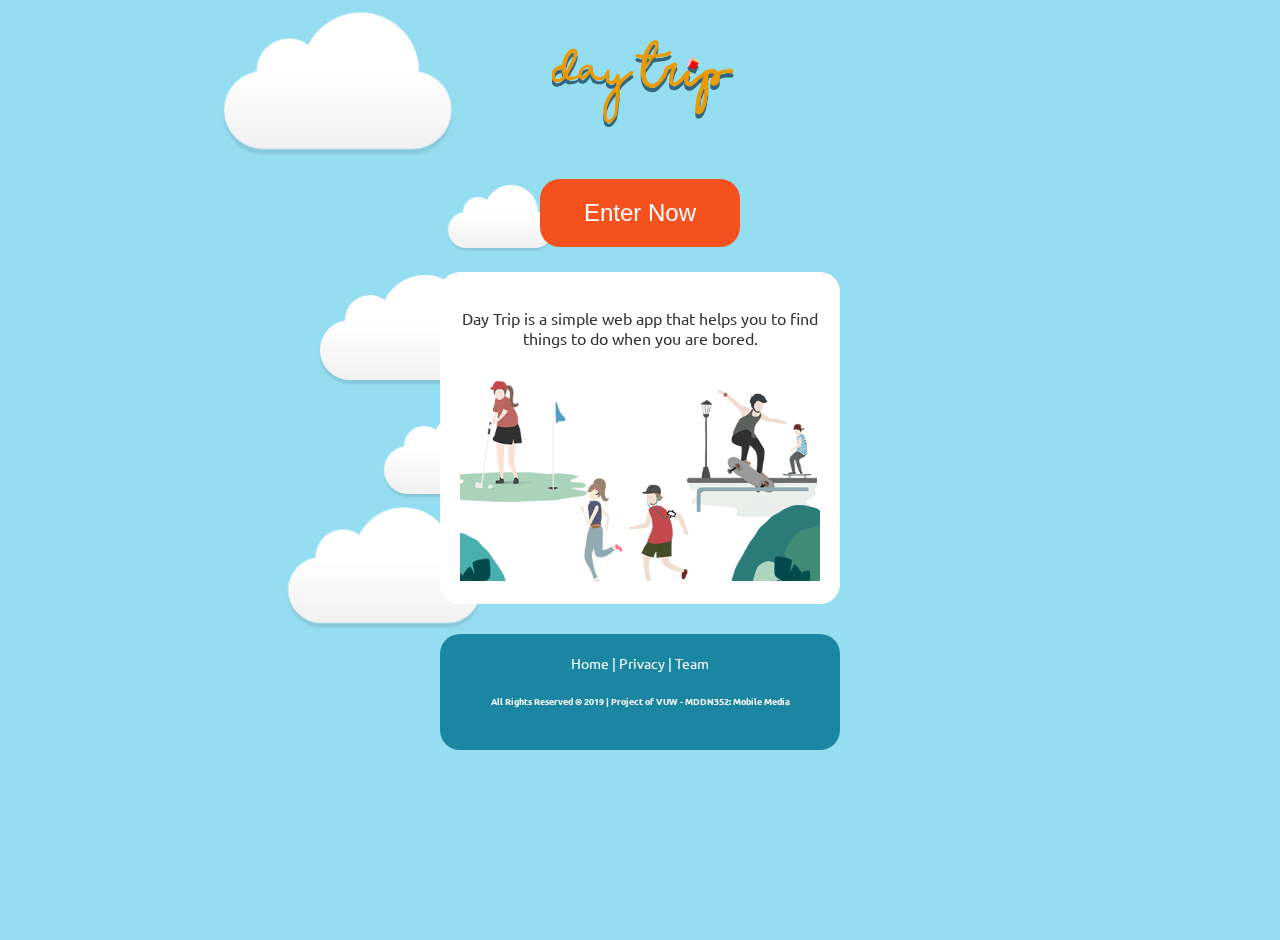
<file: index.html>
<!DOCTYPE html>
<html> 


<head>
 
	<meta charset="utf-8">
    <meta name="viewport" content="width=device-width, initial-scale=1.0">

  <title>DAY TRIP</title>

<link href="https://fonts.googleapis.com/css?family=Ubuntu:400,700&display=swap" rel="stylesheet">
  <link rel="stylesheet" href="style2.css">
  <link rel="stylesheet" href="style.css">
  <script src="script2.js"></script>
</head>

<body>
<!-- Background Animation -->
<div id="background-wrap">

    <div class="x1">
        <div class="cloud"></div>
    </div>

    <div class="x2">
        <div class="cloud"></div>
    </div>

    <div class="x3">
        <div class="cloud"></div>
    </div>

    <div class="x4">
        <div class="cloud"></div>
    </div>

    <div class="x5">
        <div class="cloud"></div>
    </div>
	
</div>

<!-- Background Animation Finish -->

<div id="title">

 <center>  <a href="index.html"> <h1> <img src="img/logo.png" width="200px" height="87px"> </h1></a>  </center>
 
 </div>

 <div id = "select">

 <center> 

<a href="index2.html"> <button class="button" style="vertical-align:middle"> Enter Now </button> </a>

 
 <div class="column">
 <p> Day Trip is a simple web app that helps you to find things to do when you are bored.  </p>
 <img src="img/animation.gif" width="100%" height="100%">
 

 
 
 </center>
</div>

 

</div>


 <center> 
<div class="footer">

<div class="navbar">
  <a href="index.html" class="active">Home</a><ui> |</ui>
  <a href="privacypolicy.html" class="active">Privacy</a><ui> |</ui>
  <a href="team.html"class="active">Team</a>
</div>
  <h6>All Rights Reserved © 2019 | Project of VUW - MDDN352: Mobile Media  </h6>
  
</div>

   </center>

 
</div>  
</body>

</html>
</file>
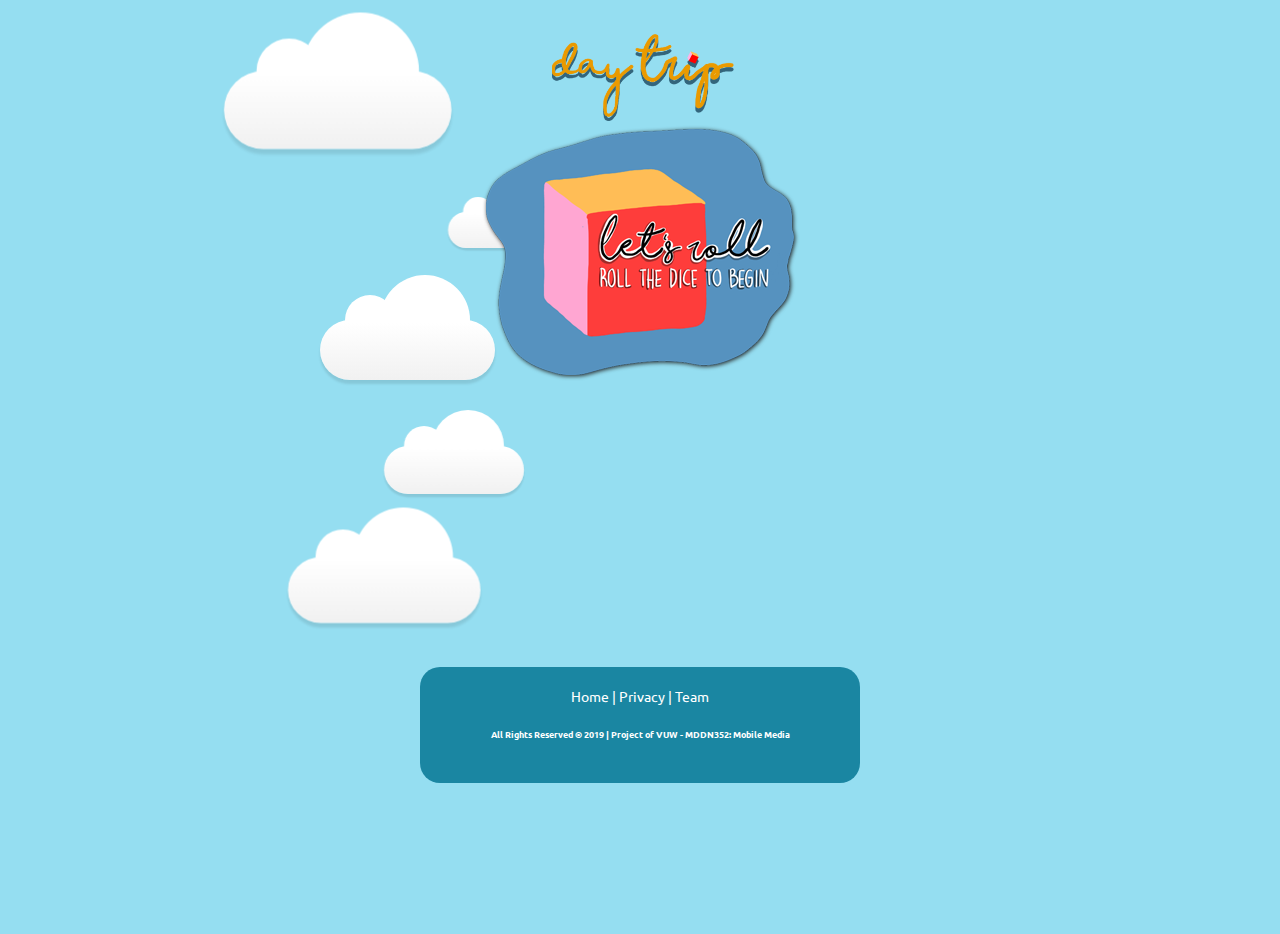
<file: index2.html>
<!DOCTYPE html>
<html> 


<head>
  <meta charset="utf-8">

  <title>DAY TRIP DICE ROLL</title>
  <meta name="viewport" content="width=device-width, initial-scale=1.0">

  <link href="https://fonts.googleapis.com/css?family=Ubuntu:400,700&display=swap" rel="stylesheet">

  <link rel="stylesheet" href="style2.css">
  <script src="script2.js"></script>
  
</head>

<body>
<center>  <a href="index.html"> <h1> <img src="img/logo.png" width="200px" height="87px"> </h1></a>  </center>
  <!-- Background Animation -->

  <div id="background-wrap">
    <div class="x1">
      <div class="cloud"></div>
    </div>

    <div class="x2">
      <div class="cloud"></div>
    </div>

    <div class="x3">
      <div class="cloud"></div>
    </div>

    <div class="x4">
      <div class="cloud"></div>
    </div>

    <div class="x5">
      <div class="cloud"></div>
    </div>
  </div>
  <!-- Background Animation Finish -->
 
  <div id="fb-root"></div>
  <script async defer crossorigin="anonymous" src="https://connect.facebook.net/en_GB/sdk.js#xfbml=1&version=v3.3&appId=314011689268819&autoLogAppEvents=1"></script>

  
  

  <div id="button">

   <button class = "map_button" onClick="showMap();"> 

    <img src="img/mapmark.png"> </button>

    <a href="https://www.facebook.com/sharer/sharer.php?u=https%3A%2F%2Fmitchellbarclay.github.io%2Fpro3%2Findex.html&amp;src=sdkpreparse" target="popup" 
    onclick="window.open('https://www.facebook.com/sharer/sharer.php?u=https%3A%2F%2Fmitchellbarclay.github.io%2Fpro3%2Findex.html&amp;src=sdkpreparse','popup','width=600,height=600'); return false;"><button class = "facebook_button"><img src="img/facebook.png"></button></a>

  </div>


  <div id = "dice" >
    <img src="img/preroll.png" id ="diceImg" onClick="rollDice();newSrc();">

  </div>

  <div id = "description">

    <h2 id="title"> Category </h2>

  </div>

  <div id = "block">

  </div>



  <div id="map">
    <iframe src="" width="300" height="400" frameborder="0" style="border:0" allowfullscreen id="MyFrame"></iframe>
    <br>

  </div>








  <br></br>
  <br></br>
  <br></br>
  <br></br>
  <br></br>
  <br></br>
  <br></br>
  <br></br>
  <br></br>
  <br></br>
  <br></br>
  <br></br>

  <center> 
    <div class="footer">

      <div class="navbar">
        <a href="index.html" class="active">Home</a><ui> |</ui>
        <a href="privacypolicy.html" class="active">Privacy</a><ui> |</ui>
        <a href="team.html"class="active">Team</a>
      </div>
      <h6>All Rights Reserved © 2019 | Project of VUW - MDDN352: Mobile Media  </h6>

    </div>
  </center>

  

</body>

</html>
</file>
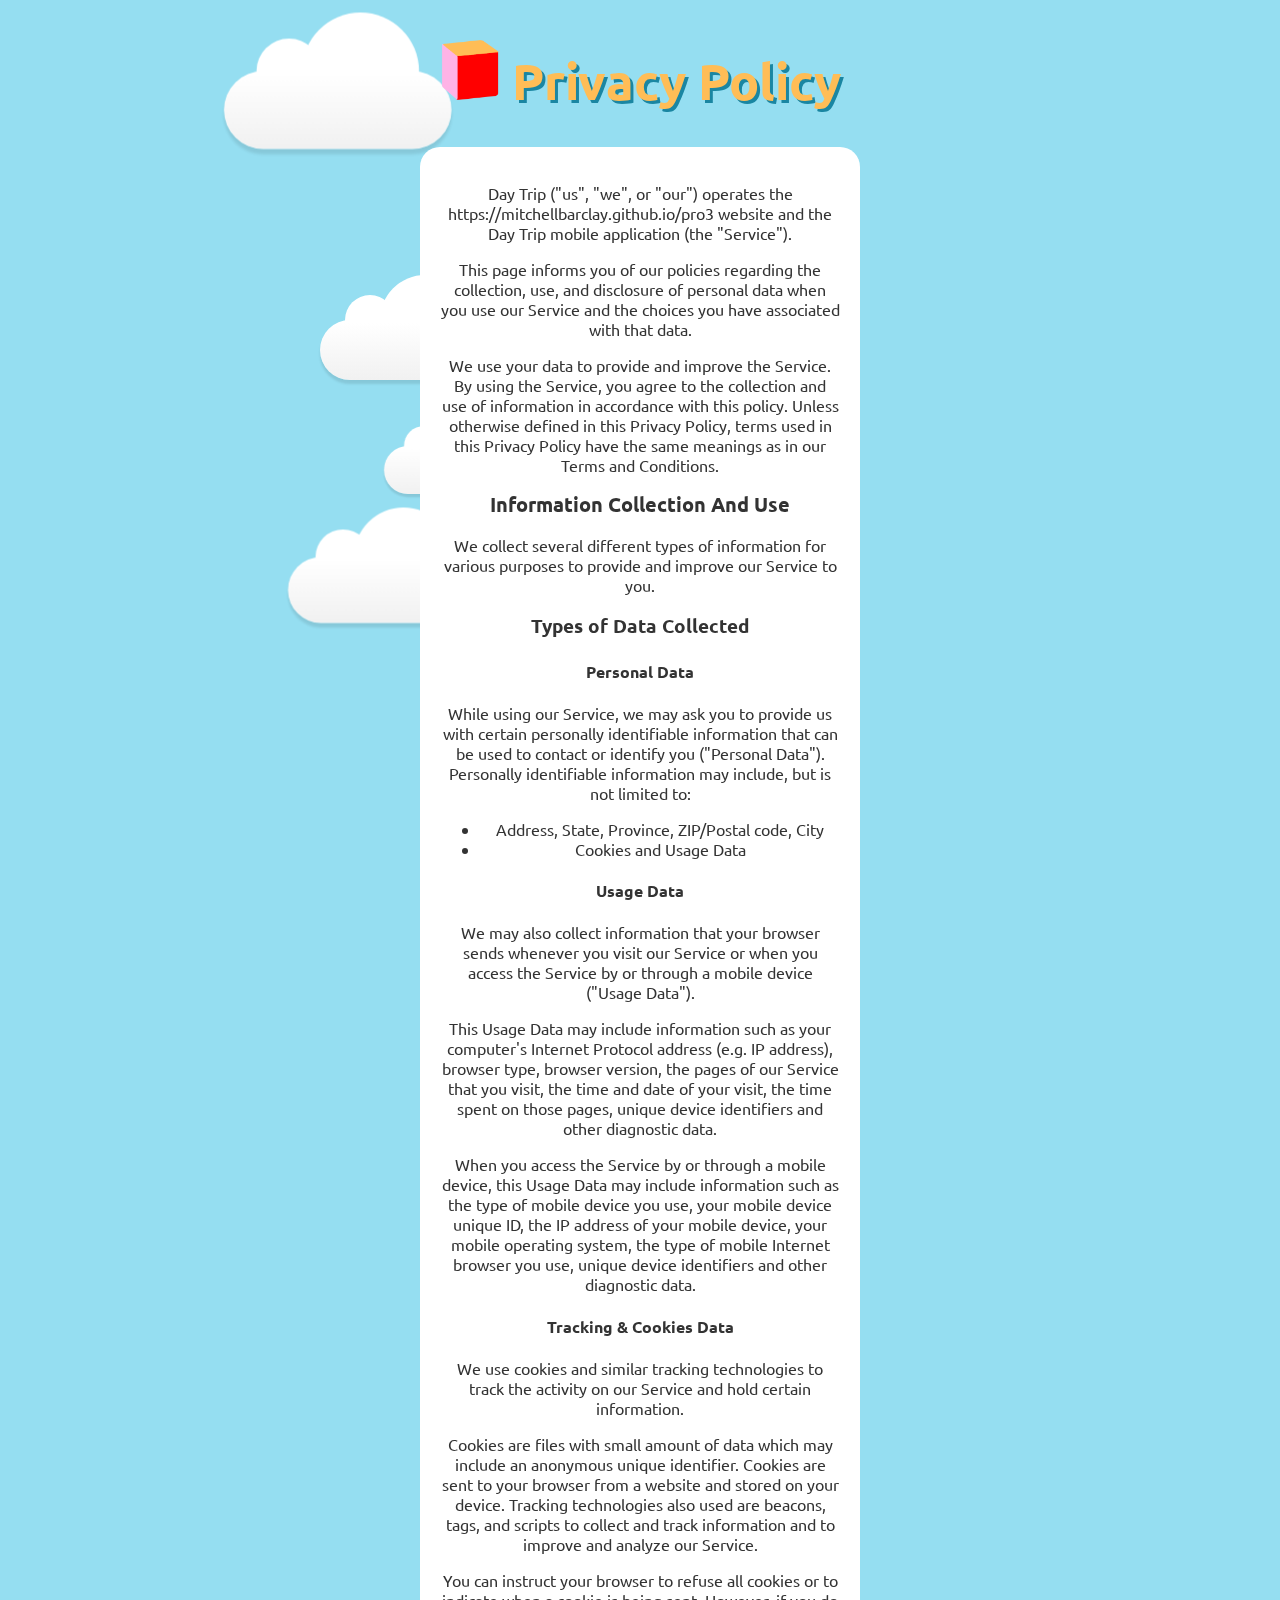
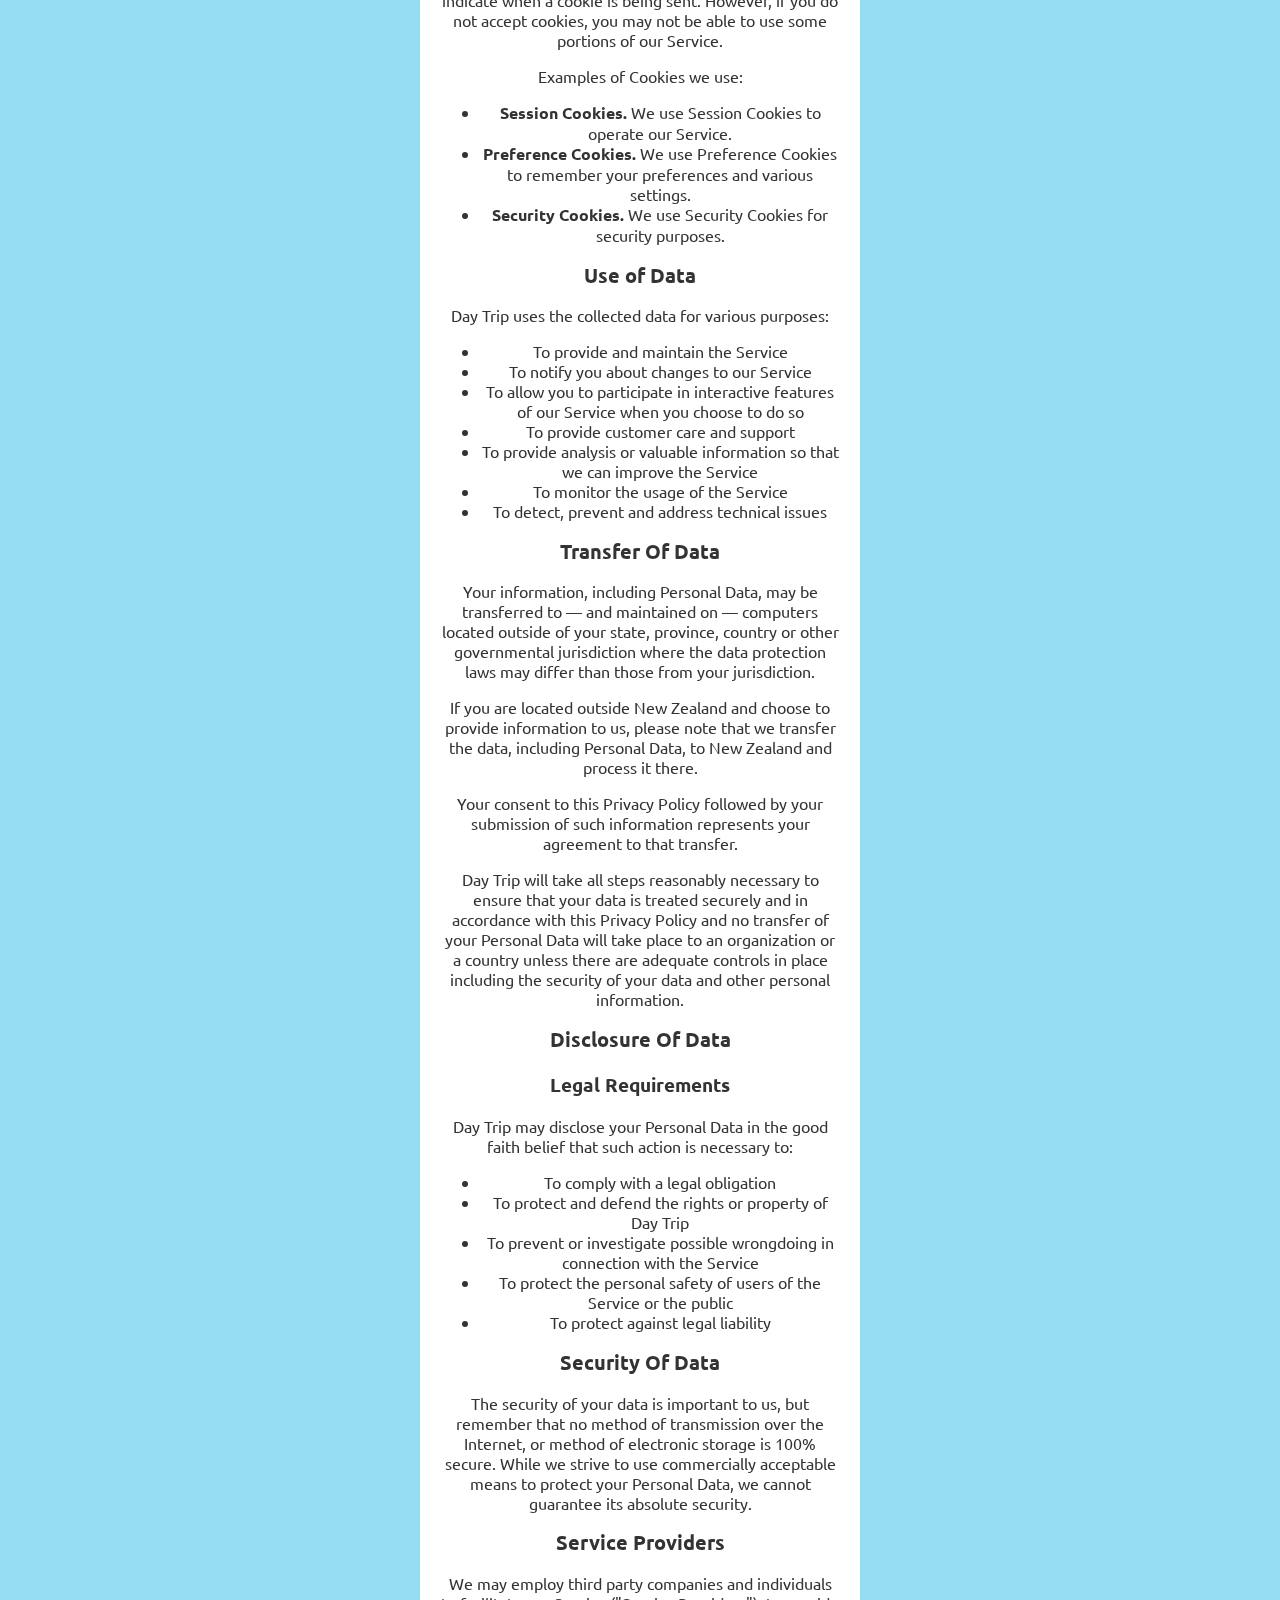
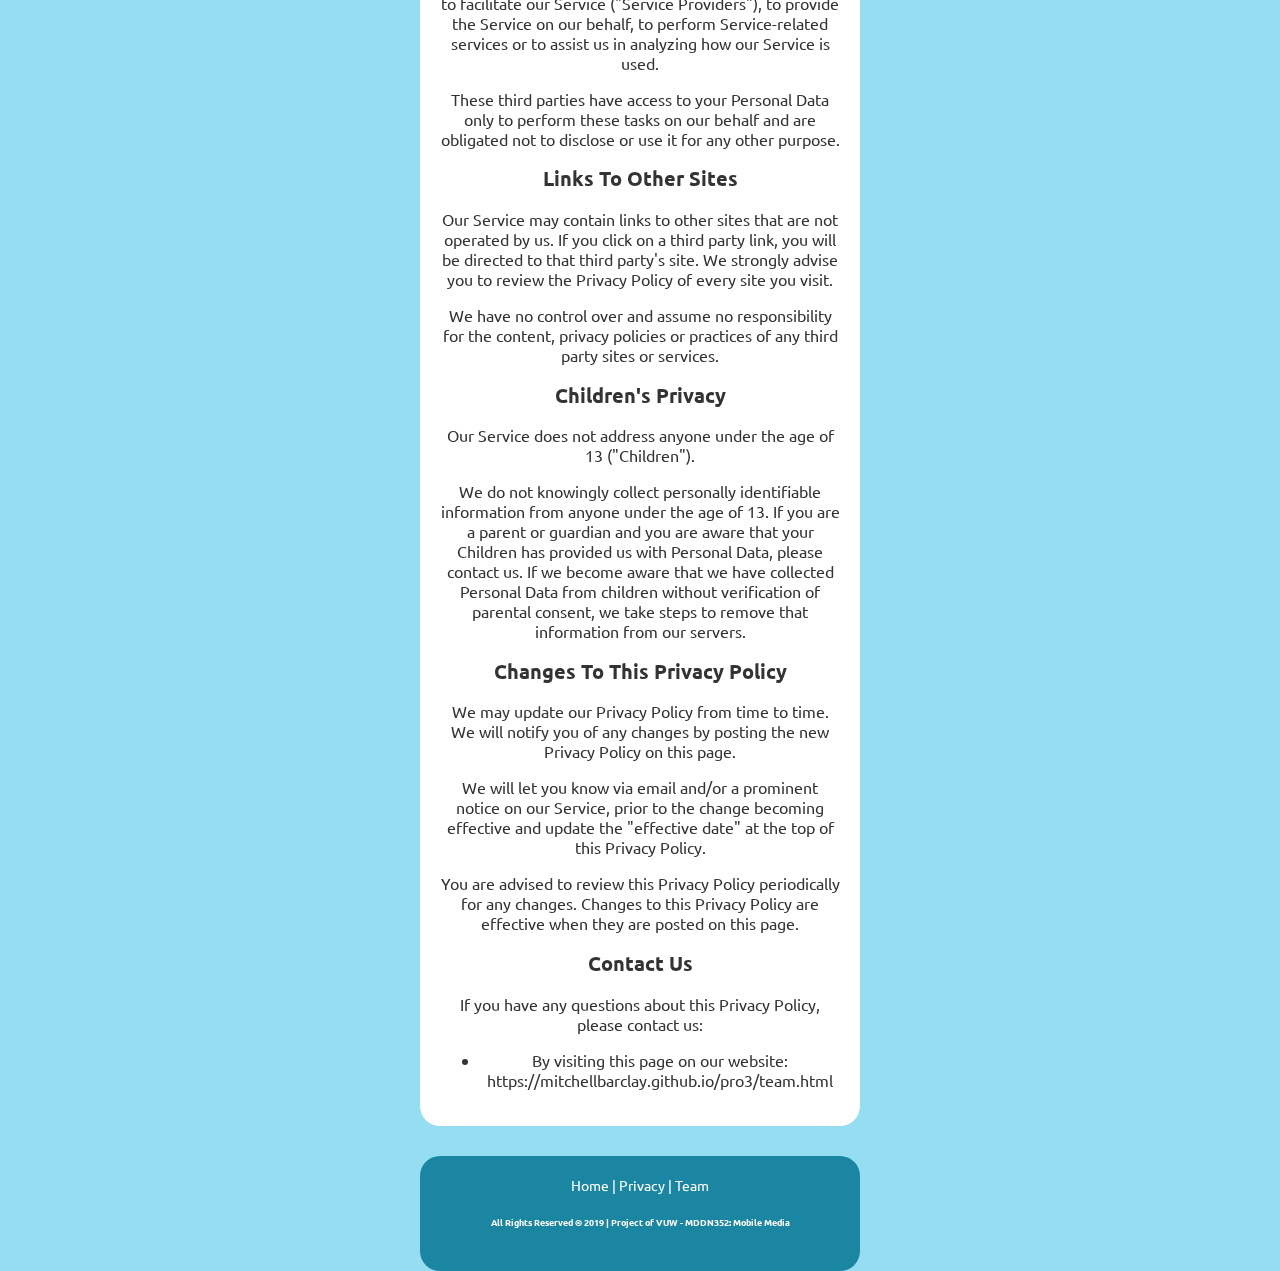
<file: privacypolicy.html>
<!DOCTYPE html>
<html> 


<head>
  <meta charset="utf-8">

  <title>Privacy Policy</title>
  	<meta name="viewport" content="width=device-width, initial-scale=1.0">
<link href="https://fonts.googleapis.com/css?family=Ubuntu:400,700&display=swap" rel="stylesheet">
  <link rel="stylesheet" href="style2.css">

</head>

<body>
<div id="title">

<h1> <a href="index.html"> <img src="img/preroll_old.png" width="60px" height="60px"> </a>Privacy Policy</h1>
</div>
 <center> 
<div class="column">

<p>Day Trip ("us", "we", or "our") operates the https://mitchellbarclay.github.io/pro3 website and the Day Trip mobile application (the "Service").</p>

<p>This page informs you of our policies regarding the collection, use, and disclosure of personal data when you use our Service and the choices you have associated with that data.</p>

<p>We use your data to provide and improve the Service. By using the Service, you agree to the collection and use of information in accordance with this policy. Unless otherwise defined in this Privacy Policy, terms used in this Privacy Policy have the same meanings as in our Terms and Conditions.</p>


<h2>Information Collection And Use</h2>

<p>We collect several different types of information for various purposes to provide and improve our Service to you.</p>

<h3>Types of Data Collected</h3>

<h4>Personal Data</h4>

<p>While using our Service, we may ask you to provide us with certain personally identifiable information that can be used to contact or identify you ("Personal Data"). Personally identifiable information may include, but is not limited to:</p>

<ul>
<li>Address, State, Province, ZIP/Postal code, City</li><li>Cookies and Usage Data</li>
</ul>

<h4>Usage Data</h4>

<p>We may also collect information that your browser sends whenever you visit our Service or when you access the Service by or through a mobile device ("Usage Data").</p>
<p>This Usage Data may include information such as your computer's Internet Protocol address (e.g. IP address), browser type, browser version, the pages of our Service that you visit, the time and date of your visit, the time spent on those pages, unique device identifiers and other diagnostic data.</p>
<p>When you access the Service by or through a mobile device, this Usage Data may include information such as the type of mobile device you use, your mobile device unique ID, the IP address of your mobile device, your mobile operating system, the type of mobile Internet browser you use, unique device identifiers and other diagnostic data.</p>

<h4>Tracking & Cookies Data</h4>
<p>We use cookies and similar tracking technologies to track the activity on our Service and hold certain information.</p>
<p>Cookies are files with small amount of data which may include an anonymous unique identifier. Cookies are sent to your browser from a website and stored on your device. Tracking technologies also used are beacons, tags, and scripts to collect and track information and to improve and analyze our Service.</p>
<p>You can instruct your browser to refuse all cookies or to indicate when a cookie is being sent. However, if you do not accept cookies, you may not be able to use some portions of our Service.</p>
<p>Examples of Cookies we use:</p>
<ul>
    <li><strong>Session Cookies.</strong> We use Session Cookies to operate our Service.</li>
    <li><strong>Preference Cookies.</strong> We use Preference Cookies to remember your preferences and various settings.</li>
    <li><strong>Security Cookies.</strong> We use Security Cookies for security purposes.</li>
</ul>

<h2>Use of Data</h2>
    
<p>Day Trip  uses the collected data for various purposes:</p>    
<ul>
    <li>To provide and maintain the Service</li>
    <li>To notify you about changes to our Service</li>
    <li>To allow you to participate in interactive features of our Service when you choose to do so</li>
    <li>To provide customer care and support</li>
    <li>To provide analysis or valuable information so that we can improve the Service</li>
    <li>To monitor the usage of the Service</li>
    <li>To detect, prevent and address technical issues</li>
</ul>

<h2>Transfer Of Data</h2>
<p>Your information, including Personal Data, may be transferred to — and maintained on — computers located outside of your state, province, country or other governmental jurisdiction where the data protection laws may differ than those from your jurisdiction.</p>
<p>If you are located outside New Zealand and choose to provide information to us, please note that we transfer the data, including Personal Data, to New Zealand and process it there.</p>
<p>Your consent to this Privacy Policy followed by your submission of such information represents your agreement to that transfer.</p>
<p>Day Trip will take all steps reasonably necessary to ensure that your data is treated securely and in accordance with this Privacy Policy and no transfer of your Personal Data will take place to an organization or a country unless there are adequate controls in place including the security of your data and other personal information.</p>

<h2>Disclosure Of Data</h2>

<h3>Legal Requirements</h3>
<p>Day Trip may disclose your Personal Data in the good faith belief that such action is necessary to:</p>
<ul>
    <li>To comply with a legal obligation</li>
    <li>To protect and defend the rights or property of Day Trip</li>
    <li>To prevent or investigate possible wrongdoing in connection with the Service</li>
    <li>To protect the personal safety of users of the Service or the public</li>
    <li>To protect against legal liability</li>
</ul>

<h2>Security Of Data</h2>
<p>The security of your data is important to us, but remember that no method of transmission over the Internet, or method of electronic storage is 100% secure. While we strive to use commercially acceptable means to protect your Personal Data, we cannot guarantee its absolute security.</p>

<h2>Service Providers</h2>
<p>We may employ third party companies and individuals to facilitate our Service ("Service Providers"), to provide the Service on our behalf, to perform Service-related services or to assist us in analyzing how our Service is used.</p>
<p>These third parties have access to your Personal Data only to perform these tasks on our behalf and are obligated not to disclose or use it for any other purpose.</p>



<h2>Links To Other Sites</h2>
<p>Our Service may contain links to other sites that are not operated by us. If you click on a third party link, you will be directed to that third party's site. We strongly advise you to review the Privacy Policy of every site you visit.</p>
<p>We have no control over and assume no responsibility for the content, privacy policies or practices of any third party sites or services.</p>


<h2>Children's Privacy</h2>
<p>Our Service does not address anyone under the age of 13 ("Children").</p>
<p>We do not knowingly collect personally identifiable information from anyone under the age of 13. If you are a parent or guardian and you are aware that your Children has provided us with Personal Data, please contact us. If we become aware that we have collected Personal Data from children without verification of parental consent, we take steps to remove that information from our servers.</p>


<h2>Changes To This Privacy Policy</h2>
<p>We may update our Privacy Policy from time to time. We will notify you of any changes by posting the new Privacy Policy on this page.</p>
<p>We will let you know via email and/or a prominent notice on our Service, prior to the change becoming effective and update the "effective date" at the top of this Privacy Policy.</p>
<p>You are advised to review this Privacy Policy periodically for any changes. Changes to this Privacy Policy are effective when they are posted on this page.</p>


<h2>Contact Us</h2>
<p>If you have any questions about this Privacy Policy, please contact us:</p>
<ul>
            <li>By visiting this page on our website: https://mitchellbarclay.github.io/pro3/team.html</li>
      
        </ul>


  </div>

 <center> 
<div class="footer">

<div class="navbar">
  <a href="index.html" class="active">Home</a><ui> |</ui>
  <a href="privacypolicy.html" class="active">Privacy</a><ui> |</ui>
  <a href="team.html"class="active">Team</a>
</div>
  <h6>All Rights Reserved © 2019 | Project of VUW - MDDN352: Mobile Media  </h6>
  
</div>
   </center>

 </center> 
 <div id="background-wrap">
    <div class="x1">
        <div class="cloud"></div>
    </div>

    <div class="x2">
        <div class="cloud"></div>
    </div>

    <div class="x3">
        <div class="cloud"></div>
    </div>

    <div class="x4">
        <div class="cloud"></div>
    </div>

    <div class="x5">
        <div class="cloud"></div>
    </div>
</div>
 
</body>

</html>
</file>
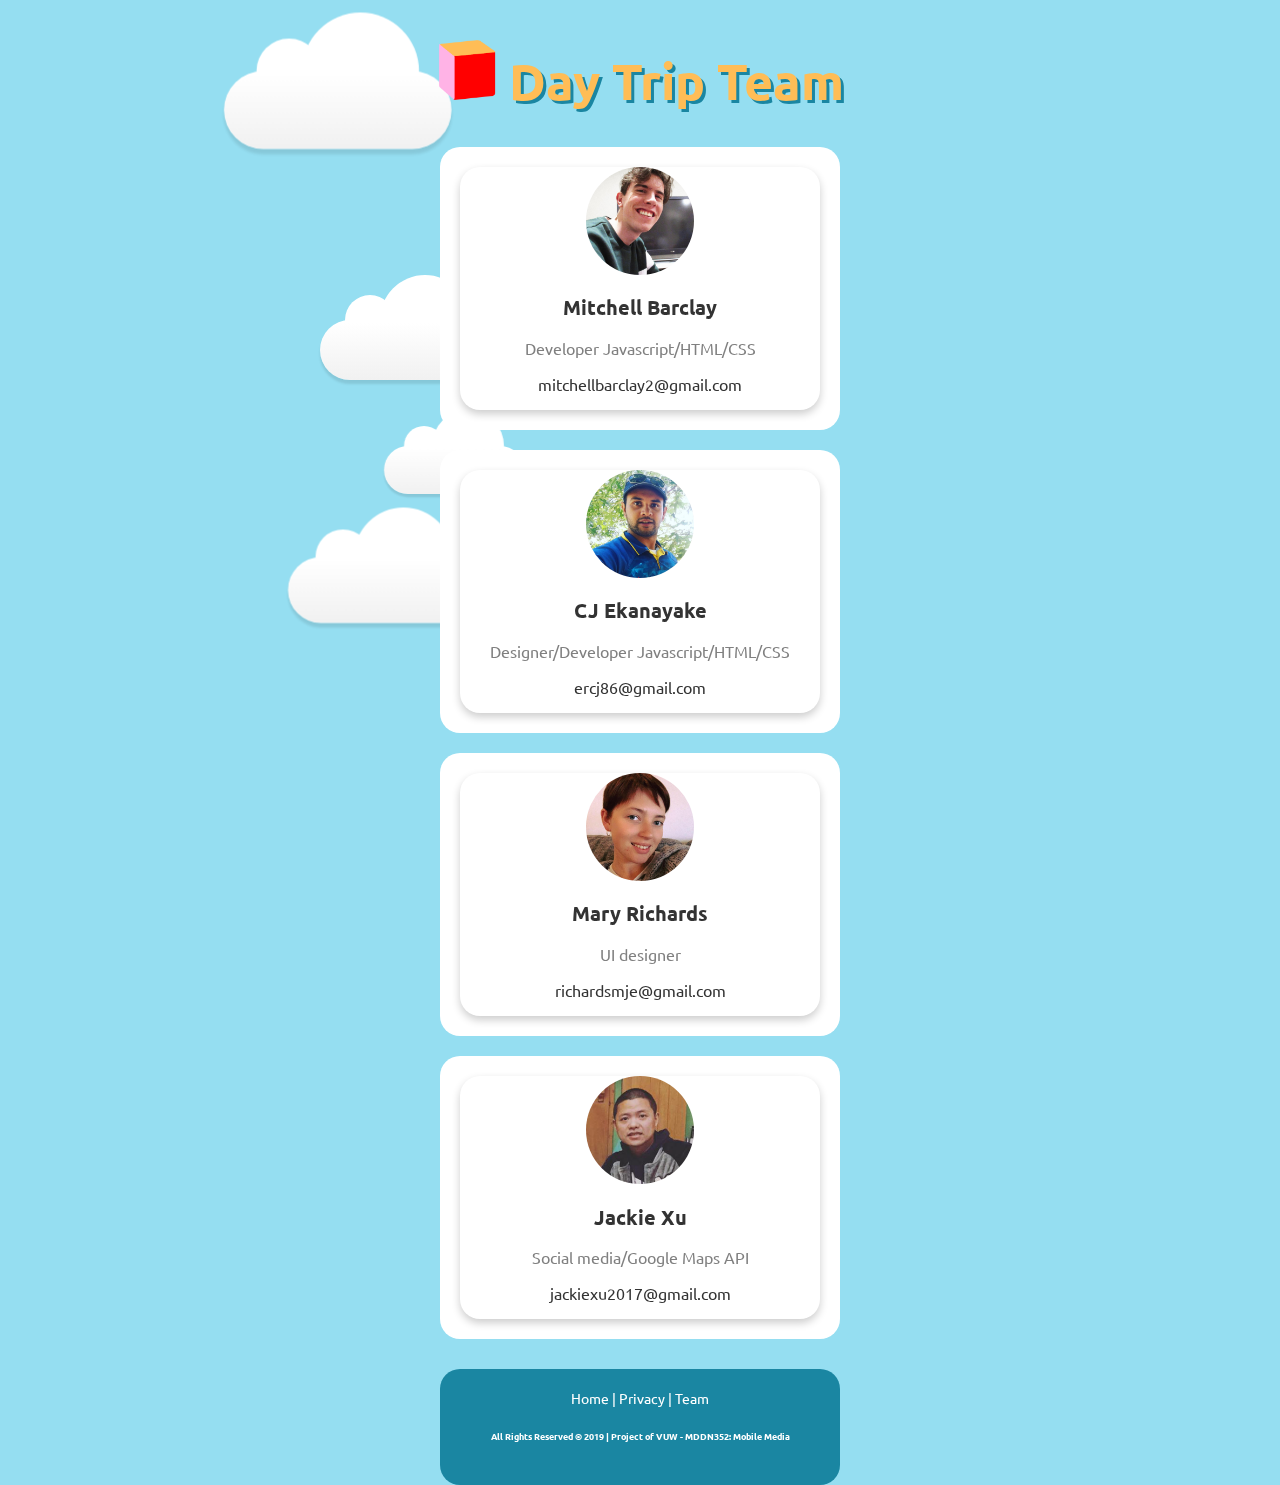
<file: team.html>
<!DOCTYPE html>
<html> 


<head>
  <meta charset="utf-8">

  <title>Day Trip Team</title>
    <meta name="viewport" content="width=device-width, initial-scale=1.0">
<link href="https://fonts.googleapis.com/css?family=Ubuntu:400,700&display=swap" rel="stylesheet">
  <link rel="stylesheet" href="style2.css">
<link rel="stylesheet" href="style.css">
<style>



</style>

</head>

<body>
<div id="title">

<h1> <a href="index.html"> <img src="img/preroll_old.png" width="60px" height="60px"> </a>Day Trip Team</h1>
</div>
 <center> 


<div class="row">
  <div class="column">
    <div class="card">
      <img id ="image" src="img/Mitchell.png" alt="Jane" style="width:30%">
      <div class="container">
        <h2>Mitchell Barclay</h2>
        <p class="title">Developer Javascript/HTML/CSS</p>
                <p>mitchellbarclay2@gmail.com</p>
        
      </div>
    </div>
  </div>

  <div class="column">
    <div class="card">
      <img id ="image"  src="img/CJ.png" alt="Mike" style="width:30%">
      <div class="container">
        <h2>CJ Ekanayake</h2>
        <p class="title"> Designer/Developer Javascript/HTML/CSS </p>
        
        <p>ercj86@gmail.com</p>
        
      </div>
    </div>
  </div>
  <div class="column">
    <div class="card">
      <img id ="image" src="img/Mary.png" alt="John" style="width:30%">
      <div class="container">
        <h2>Mary Richards</h2>
        <p class="title">UI designer</p>
        
        <p>richardsmje@gmail.com</p>
        
      </div>
    </div>
  </div>
</div>
<div class="column">
    <div class="card">
      <img id ="image" src="img/Jackie.png" alt="John" style="width:30%">
      <div class="container">
        <h2>Jackie Xu</h2>
        <p class="title">Social media/Google Maps API</p>
        
        <p>jackiexu2017@gmail.com</p>
        
      </div>
    </div>
  </div>
</div>


 <center> 
<div class="footer">

<div class="navbar">
  <a href="index.html" class="active">Home</a><ui> |</ui>
  <a href="privacypolicy.html" class="active">Privacy</a><ui> |</ui>
  <a href="team.html"class="active">Team</a>
</div>
  <h6>All Rights Reserved © 2019 | Project of VUW - MDDN352: Mobile Media  </h6>
  
</div>
   </center>

 </center> 
 <div id="background-wrap">
    <div class="x1">
        <div class="cloud"></div>
    </div>

    <div class="x2">
        <div class="cloud"></div>
    </div>

    <div class="x3">
        <div class="cloud"></div>
    </div>

    <div class="x4">
        <div class="cloud"></div>
    </div>

    <div class="x5">
        <div class="cloud"></div>
    </div>
</div>
 
</body>

</html>
</file>
<file: style2.css>
#map {
      text-align:center;


      }



#button {
  display:none;
  text-align:center;
  left:0;
  right:0;
  margin-left:auto;
  margin-right:auto;
  margin-top:400px;
  position:absolute;
  transition:200ms linear;
  
}

#button img {
  width:30px;


}

.map_button{
  width:100px;
  height:70px;
  box-shadow: 0 5px #3f3f3f;
  border-radius: 20px;
  transition:0.1s;
  background-color: #418b74;
  border-style:none;
    cursor: pointer;
    outline:none;


  
}

.facebook_button{
  width:100px;
  height:70px;
  box-shadow: 0 5px #3f3f3f;
  border-radius: 20px;
  transition:0.1s;
  background-color: #3b5998;
  border-style:none;
    cursor: pointer;
    outline:none;


  
}



.map_button:active {

  background-color:#aa4222;
}

.facebook_button:active {

  background-color:#274982;
}



#title {
  text-align:center;
  margin-top:40px;

}

.button {
  display: inline-block;
  border-radius: 20px;
  background-color: #f4511e;
  border: none;
  color: #FFFFFF;
  text-align: center;
  font-size: 24px;
  padding: 20px;
  width: 200px;
  transition: all 0.5s;
  cursor: pointer;
  margin: 5px;

}
.button:hover {
  box-shadow: 0 12px 16px 0 rgba(0,0,0,0.24), 0 17px 50px 0 rgba(0,0,0,0.19);
  background-color: #ffbd56;
  color: white;
  
}

.button span {
  cursor: pointer;
  display: inline-block;
  position: relative;
  transition: 0.5s;
}

.button span:after {
  content: '\00bb';
  position: absolute;
  opacity: 0;
  top: 0;
  right: -20px;
  transition: 0.5s;
}

.button:hover span {
  padding-right: 25px;
}

.button:hover span:after {
  opacity: 1;
  right: 0;
}
.column {   
  float: center;
  width: 400px;
  height:100%;
  background-color: white;
  padding: 20px;
  margin-top: 20px;
  border-radius: 20px;
  font-family: 'Ubuntu', sans-serif;
}



h1 {
  font-family: 'Ubuntu', sans-serif;
  font-size:50px;
  color:#ffbd56;
  text-shadow: 3px 3px #1a86a2;
}

#dice{
  width:370px;
  height:250px;
  /*background-image:url('img/preroll.png');*/

  margin:auto;
  margin-top:-40px;
      cursor: pointer;

}

#description {
  width:240px;
  height:0px;
  margin:auto;
  background-color:white;
  border-radius:20px;
  margin-top:10px;
  transition:200ms linear;
  box-shadow:0px 2px 2px black;
  overflow:hidden;
  text-align:center;


}

h2 {
  font-size: 20px;
}

#dice img {
  width:370px;
  height:250px;
  -webkit-filter: drop-shadow(1px 1px 2px #222);
  filter: drop-shadow(1px 1px 2px #222);

}


#block{
  margin-top:-250px;
}

#MyFrame {
	display:none;
    -webkit-filter: drop-shadow(1px 1px 2px #222);
  filter: drop-shadow(1px 1px 2px #222);
}

/*Cloud Animation*/

body {
	background: #95def1;
	color: #333;
	font-family: 'Ubuntu', sans-serif;
	height: 100vh;
	margin: 0;
	padding: 0;
	overflow-x: hidden;
}

#background-wrap {
    bottom: 0;
	left: 0;
	padding-top: 50px;
	position: fixed;
	right: 0;
	top: 0;
	z-index: -1;
}

/* KEYFRAMES */

@-webkit-keyframes animateCloud {
    0% {
        margin-left: -900px;
    }
    100% {
        margin-left: 100%;
    }
}

@-moz-keyframes animateCloud {
    0% {
        margin-left: -900px;
    }
    100% {
        margin-left: 100%;
    }
}

@keyframes animateCloud {
    0% {
        margin-left: -900px;
    }
    100% {
        margin-left: 100%;
    }
}

/* ANIMATIONS */

.x1 {
	-webkit-animation: animateCloud 35s linear infinite;
	-moz-animation: animateCloud 35s linear infinite;
	animation: animateCloud 35s linear infinite;
	
	-webkit-transform: scale(0.65);
	-moz-transform: scale(0.65);
	transform: scale(0.65);
}

.x2 {
	-webkit-animation: animateCloud 20s linear infinite;
	-moz-animation: animateCloud 20s linear infinite;
	animation: animateCloud 20s linear infinite;
	
	-webkit-transform: scale(0.3);
	-moz-transform: scale(0.3);
	transform: scale(0.3);
}

.x3 {
	-webkit-animation: animateCloud 30s linear infinite;
	-moz-animation: animateCloud 30s linear infinite;
	animation: animateCloud 30s linear infinite;
	
	-webkit-transform: scale(0.5);
	-moz-transform: scale(0.5);
	transform: scale(0.5);
}

.x4 {
	-webkit-animation: animateCloud 18s linear infinite;
	-moz-animation: animateCloud 18s linear infinite;
	animation: animateCloud 18s linear infinite;
	
	-webkit-transform: scale(0.4);
	-moz-transform: scale(0.4);
	transform: scale(0.4);
}

.x5 {
	-webkit-animation: animateCloud 25s linear infinite;
	-moz-animation: animateCloud 25s linear infinite;
	animation: animateCloud 25s linear infinite;
	
	-webkit-transform: scale(0.55);
	-moz-transform: scale(0.55);
	transform: scale(0.55);
}

/* OBJECTS */

.cloud {
	background: #fff;
	background: -moz-linear-gradient(top,  #fff 5%, #f1f1f1 100%);
	background: -webkit-gradient(linear, left top, left bottom, color-stop(5%,#fff), color-stop(100%,#f1f1f1));
	background: -webkit-linear-gradient(top,  #fff 5%,#f1f1f1 100%);
	background: -o-linear-gradient(top,  #fff 5%,#f1f1f1 100%);
	background: -ms-linear-gradient(top,  #fff 5%,#f1f1f1 100%);
	background: linear-gradient(top,  #fff 5%,#f1f1f1 100%);
	filter: progid:DXImageTransform.Microsoft.gradient( startColorstr='#fff', endColorstr='#f1f1f1',GradientType=0 );
	
	-webkit-border-radius: 100px;
	-moz-border-radius: 100px;
	border-radius: 100px;
	
	-webkit-box-shadow: 0 8px 5px rgba(0, 0, 0, 0.1);
	-moz-box-shadow: 0 8px 5px rgba(0, 0, 0, 0.1);
	box-shadow: 0 8px 5px rgba(0, 0, 0, 0.1);

	height: 120px;
	position: relative;
	width: 350px;
}

.cloud:after, .cloud:before {
    background: #fff;
	content: '';
	position: absolute;
	z-indeX: -1;
}

.cloud:after {
	-webkit-border-radius: 100px;
	-moz-border-radius: 100px;
	border-radius: 100px;

	height: 100px;
	left: 50px;
	top: -50px;
	width: 100px;
}

.cloud:before {
	-webkit-border-radius: 200px;
	-moz-border-radius: 200px;
	border-radius: 200px;

	width: 180px;
	height: 180px;
	right: 50px;
	top: -90px;
}
 .active {
  font-family: 'Ubuntu', sans-serif;
  color: #fff;
	 
 }
 a:link {
  text-decoration: none;
}

a:visited {
  text-decoration: none;
}

/* Footer */
.footer {
  padding: 20px;
  text-align: center;
  background: #1a86a2;
  margin-top: 30px;
  border-radius: 20px;
  font-family: 'Ubuntu', sans-serif;
  float: bottom-center;
  width: 400px;
  font-size: 14px;
  color: #fff;
}
	

/* When the screen is less than 480px wide */
@media screen and (max-width: 650px) {
  .button {
    width: 40%;
	height:40%;
    font-size:17px;
	position: center;
	border-radius: 10px;
  }
  
  .column {   
  width: 80%;
    display: block;
}
  
  .footer {
  width: 80%;
    display: block;
}
  
}
</file>
<file: style.css>
html {
  box-sizing: border-box;
}

*, *:before, *:after {
  box-sizing: inherit;
}

#image{
  border-radius: 50%;
}

@media screen and (max-width: 650px) {
  .column {
    width: 80%;
    display: block;
  }
}

.card {
  box-shadow: 0 4px 8px 0 rgba(0, 0, 0, 0.2);
  border-radius: 20px;
}

.container {
  padding: 0 16px;
}

.container::after, .row::after {
  content: "";
  clear: both;
  display: table;
}

.title {
  color: grey;
}
}


.container {
  position: relative;
  width: 100%;
  max-width: 400px;
}

.container img {
  width: 100%;
  height: auto;
}

.container .btn {
  position: absolute;
  top: 50%;
  left: 50%;
  transform: translate(-50%, -50%);
  -ms-transform: translate(-50%, -50%);
  background-color: #f1f1f1;
  color: black;
  font-size: 16px;
  padding: 16px 30px;
  border: none;
  cursor: pointer;
  border-radius: 5px;
  text-align: center;
}

.container .btn:hover {
  background-color: black;
  color: white;
}
</file>
